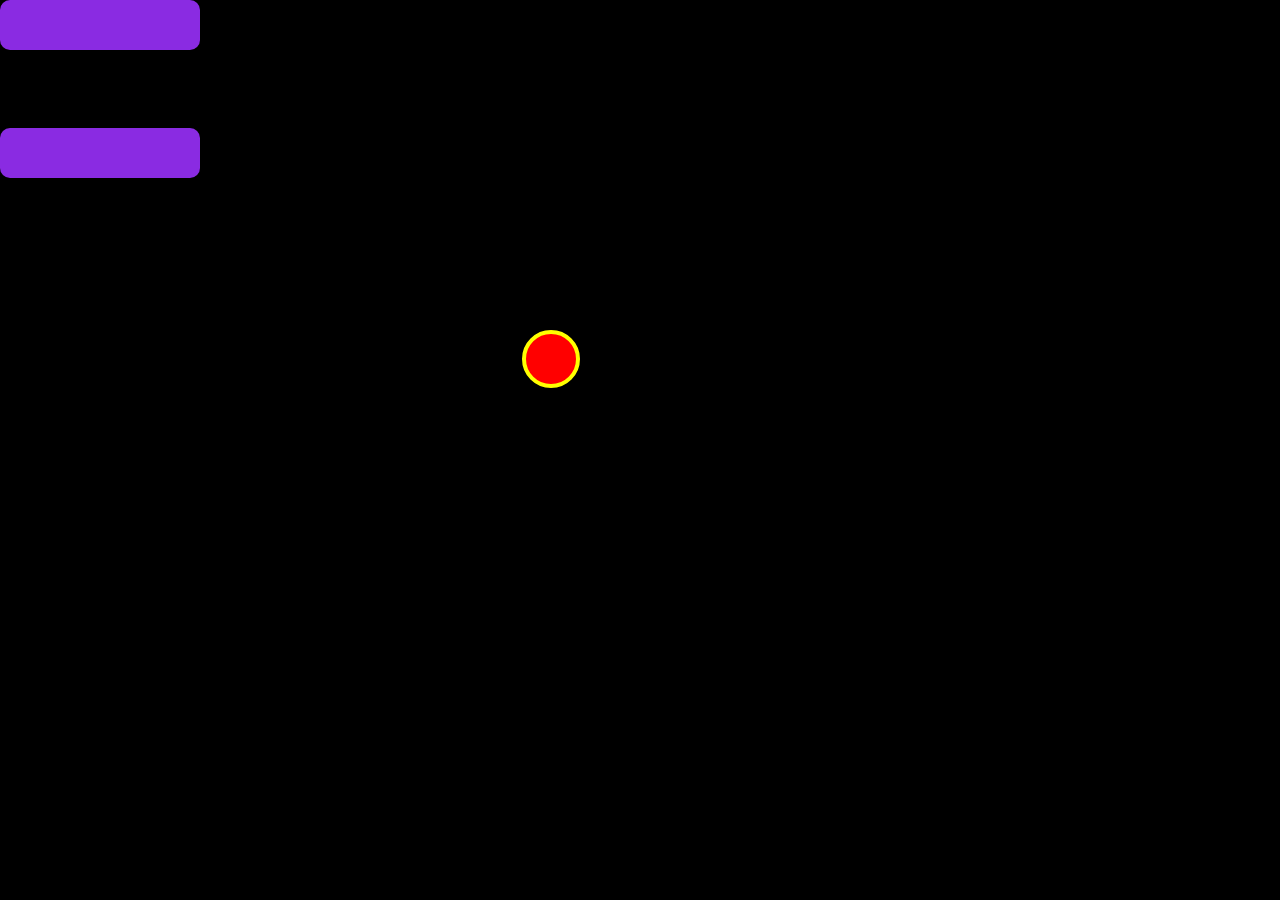
<file: Animation.html>
<!DOCTYPE html>
<html lang="en">
  <head>
    <meta charset="UTF-8" />
    <meta name="viewport" content="width=device-width, initial-scale=1.0" />
    <title>Animation</title>
    <style>
        *{
            margin: 0px;
            padding: 0px;
        }
      .container {
        background-color: black;
        height: 100vh;
      }
      .box1 {
        width: 200px;
        height: 50px;
        background-color: blueviolet;
        border-radius: 10px;
        position: relative;

        /* @keyframes duration | easing-function | delay |
               iteration-count | direction | fill-mode | play-state 
               name */

        animation: 5s linear 1s infinite alternate none running rightmovement;
      }

      .box2 {
        width: 200px;
        height: 50px;
        background-color: blueviolet;
        border-radius: 10px;
        position: relative;

        /* @keyframes duration | easing-function | delay |
               iteration-count | direction | fill-mode | play-state 
               name */

        animation: 5s linear 1s infinite alternate-reverse none running
          leftmovement;
      }

      .circle {
        width: 50px;
        height: 50px;
        border-radius: 50%;
        border: 4px solid yellow;
        background-color: red;
        margin:10px;
        position:relative;
        top: 30%;
        left: 40%;
        animation: 10s ease-in-out 0s infinite alternate-reverse none running
          circlemovement;
      }

      @keyframes rightmovement {
        from {
          top: 0px;
          left: 0px;
        }

        to {
          top: 0px;
          left: 1300px;
        }
      }
      @keyframes leftmovement {
        from {
          top: 550px;
          left: 0px;
        }

        to {
          top: 550px;
          left: 1300px;
        }
      }

      @keyframes circlemovement {
         
        0%{
            top:1%;
            left: 5%;
        }

        30%{

            top: 5%;
            left: 90%;

        }

        60%{
            top: 60%;
            left: 10%;

        }
        100%{

            top: 75%;
            left: 90%;

        }

      }
    </style>
  </head>
  <body>
    <div class="container">
      <div class="box1"></div>
      <div class="circle"></div>
      <div class="box2"></div>
      
    </div>
  </body>
</html>
</file>
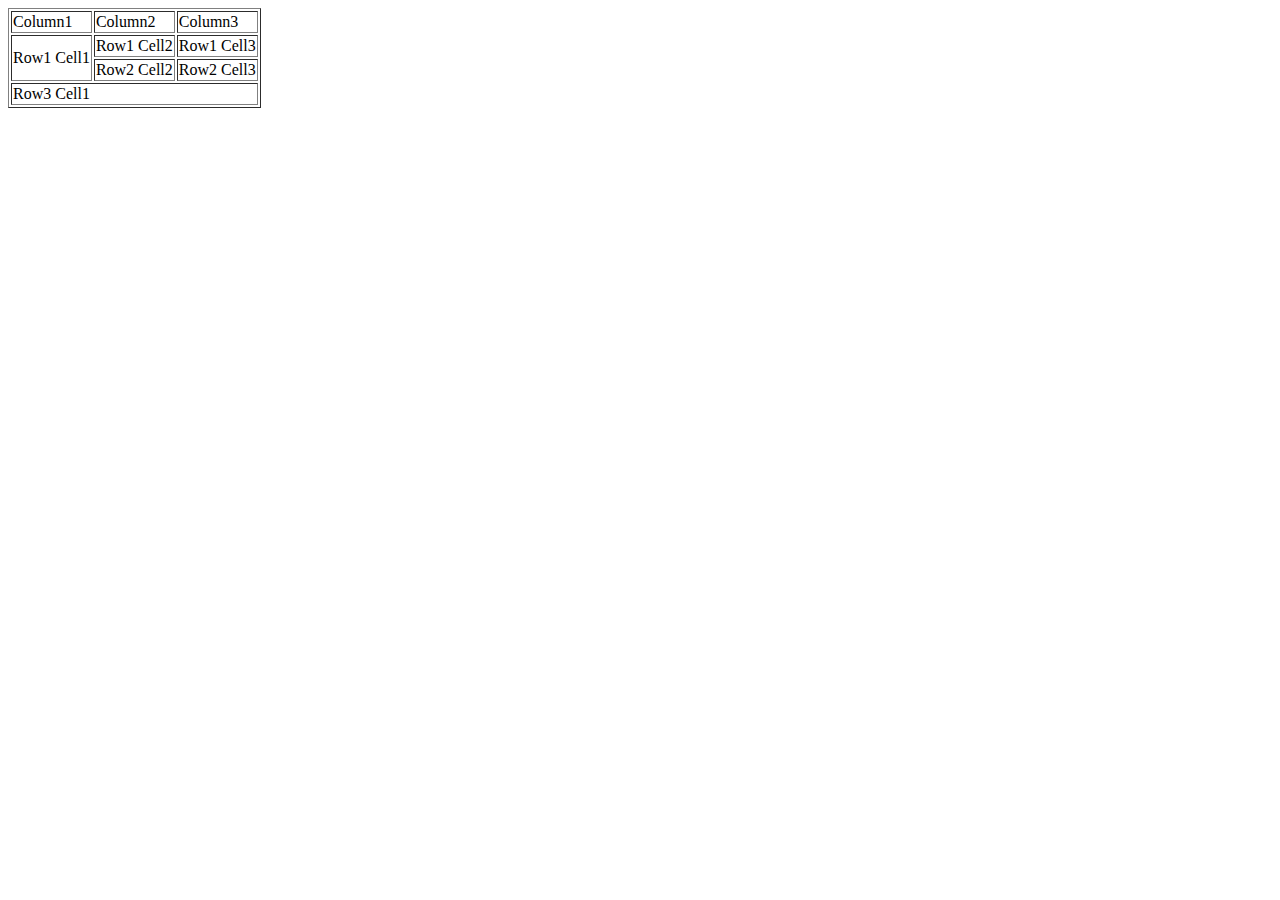
<file: first.html>
<!DOCTYPE html>
<html lang="en">
<head>
    <meta charset="UTF-8">
    <meta http-equiv="X-UA-Compatible" content="IE=edge">
    <meta name="viewport" content="width=device-width, initial-scale=1.0">
    <title>Document</title>
</head>

<table border="1">
    <!-- <thead>
        <th>Student ID</th>
        <th>Student Name</th>
        <th>Gender</th>
        <th>Age</th>
    </thead> -->
    <tbody>
        <tr>
            <td>Column1</td>
            <td>Column2</td>
            <td>Column3</td>
        </tr>
        <tr>
            <td rowspan="2">Row1 Cell1</td>
            <td>Row1 Cell2</td>
            <td>Row1 Cell3</td>
        </tr>
        <tr>
            
            <td>Row2 Cell2</td>
            <td>Row2 Cell3</td>
        </tr>
        <tr>
            
            <td colspan="3">Row3 Cell1</td>
            
        </tr>
        
    </tbody>
</table>

</body>
</html>
</file>
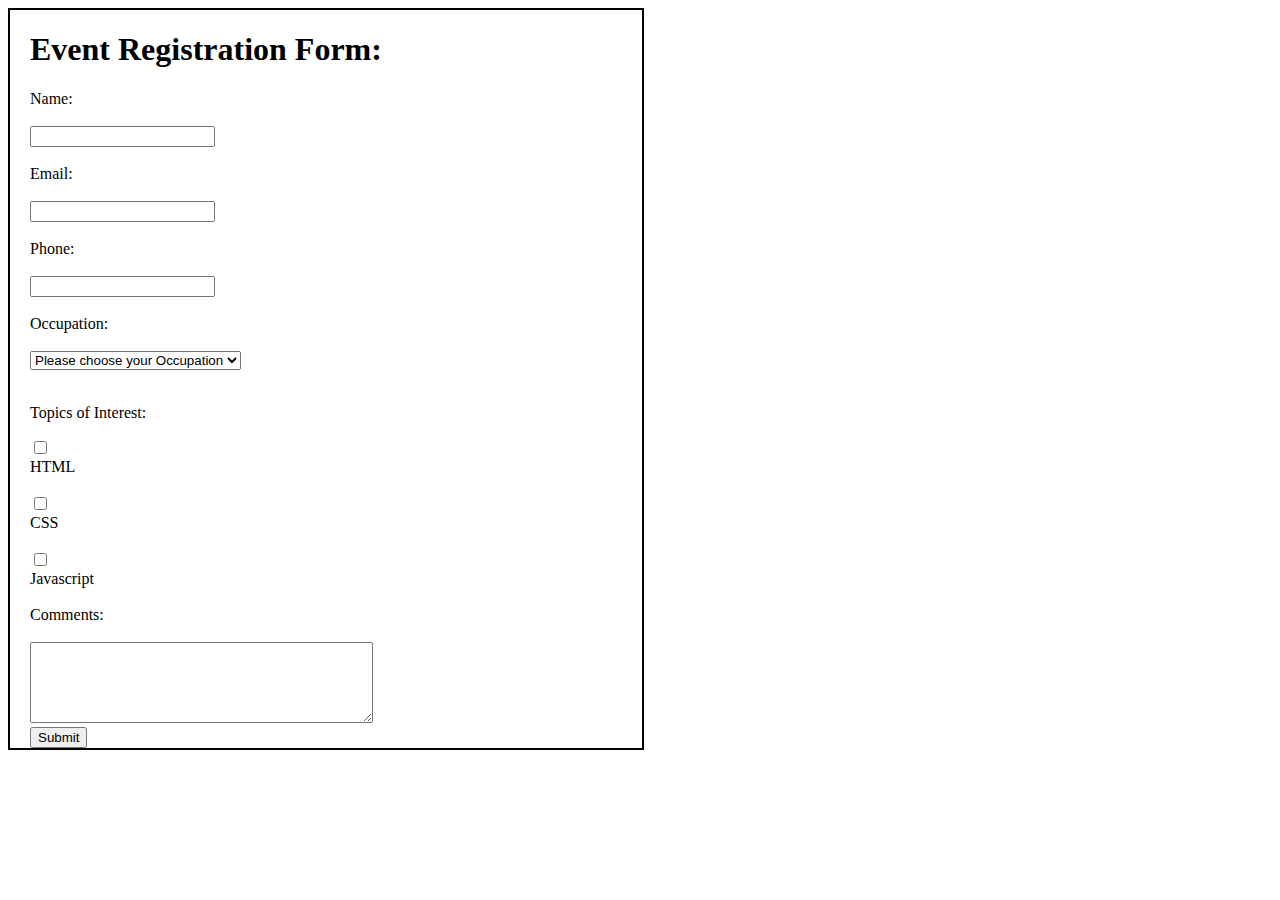
<file: form1.html>
<!DOCTYPE html>
<html lang="en">
<head>
    <meta charset="UTF-8">
    <meta name="viewport" content="width=device-width, initial-scale=1.0">
    <title>Document</title>
    <style>
        .container{
            width: 50%;
            border: 2px solid black;
        }
        .sub-container{
            margin-left: 20px;
            
        }
    </style>
   
</head>
<body>
   <div class="container">
    <div class="sub-container">
        <h1>Event Registration Form:</h1>
    <form>
        <label for="Name">Name:</label>
        <br/>
        <br/>
        <input type="text" name="Fullname" id="Name">
        <br/>
        <br/>
        <label for="Email">Email:</label>
        <br/>
        <br/>
        <input type="text" name="Email" id="Email">
        <br/>
        <br/>
        <label for="Phone">Phone:</label>
        <br/>
        <br/>
        <input type="text" name="Phone" id="Phone">
        <br/>
        <br/>
        <label for="Occupation-select">Occupation:</label>
        <br/>
        <br/>
        <select name="Occupation" id="Occupation-select">
            <option value="">Please choose your Occupation</option>
            <option value="Student">Student</option>
            <option value="Professional">Professional</option>
            <option value="Others">Others</option>
        </select>
        <br/>
        <br/>
        <p>Topics of Interest:</p>
        <input type="checkbox" name="HTML" id="HTML">
        <br/>
        <label for="HTML">HTML</label>
        <br/>
        <br/>

        <input type="checkbox" name="CSS" id="CSS">
        <br/>
        <label for="CSS">CSS</label>
        <br/>
        <br/>
        <input type="checkbox" name="Javascript" id="Javascript">
        <br/>
        <label for="Javascript">Javascript</label>
        <br/>
        <br/>
        <label for="Comments">Comments:</label>
        <br/>
        <br/>
        <textarea id="Comments" name="Comments" rows="5" cols="40"></textarea>

        <br/>
        <button>Submit</button>
        
    </form>
    </div>
   </div>
</body>
</html>
</file>
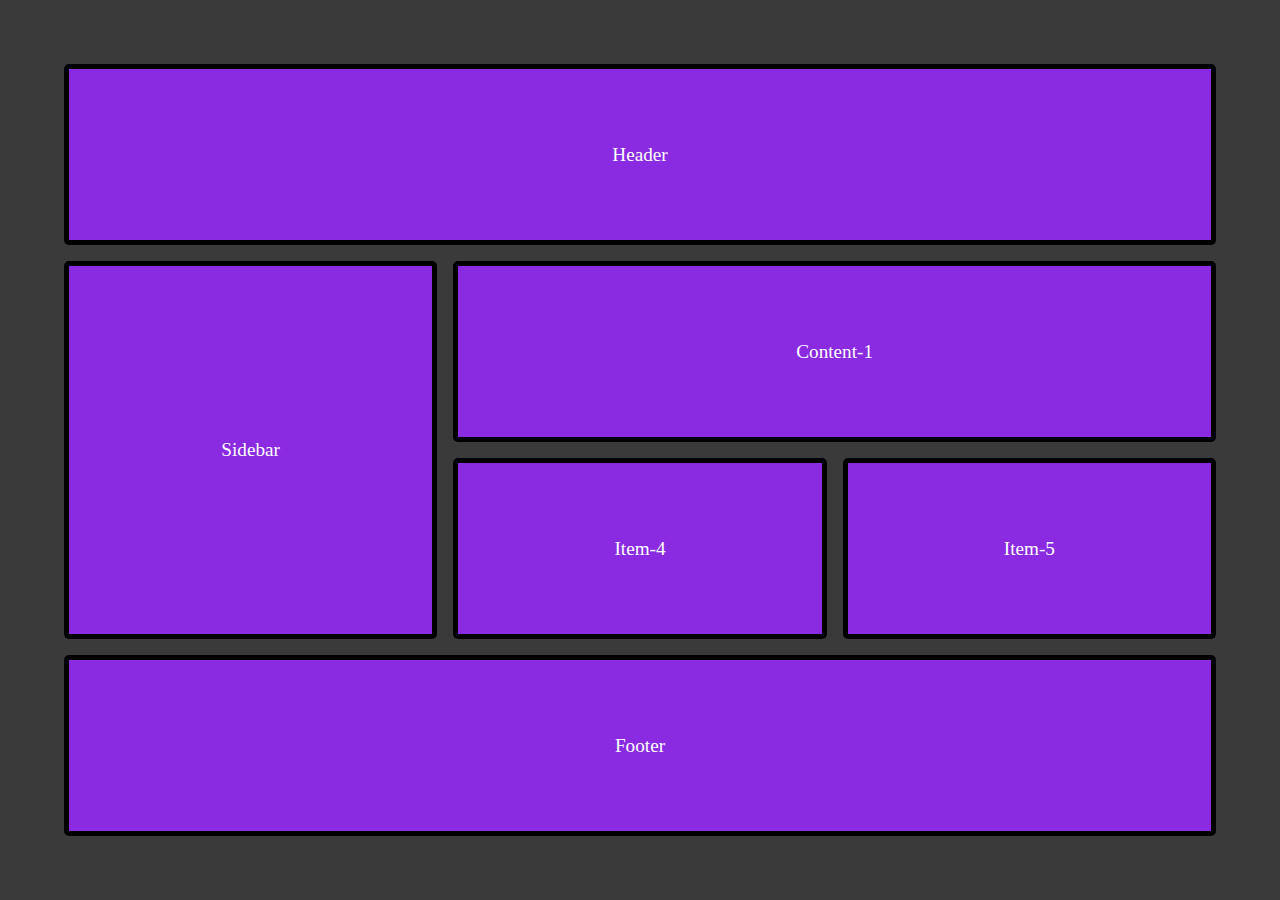
<file: Grid.html>
<!DOCTYPE html>
<html lang="en">
<head>
    <meta charset="UTF-8">
    <meta name="viewport" content="width=device-width, initial-scale=1.0">
    <title>Grid</title>

    <style>
        *{
            margin: 0px;
            padding: 0px;
            box-sizing: border-box;
        }

        body{
            width: 100vw;
            height: 100vh;
        }

        .container{
            height: 100%;
            width: 100%;
            background-color: rgb(59, 58, 58);
            display: grid;
            padding: 1.5rem;
            row-gap: 1rem;
            column-gap: 1rem;
            grid-template-rows: repeat(6,1fr);
            grid-template-columns: repeat(1,1fr);

            
        }
        .item{
            color: white;
            font-size: 1.2rem;
            background-color: blueviolet;
            border: 5px solid black;
            border-radius: 5px;
            display: flex;
            justify-content: center;
            align-items: center;
        }
        

        @media (min-width:768px){

            .container{
            padding:4rem;
            grid-template-rows: repeat(4,1fr);
            grid-template-columns: repeat(3,1fr);
            }
           
            #header, #footer{
            
            grid-column-start:1;
            grid-column-end: 4;
        }

        #Sidebar{

            grid-row-start: 2;
            grid-row-end: 4;

        }
        #Content-1{
            grid-column-start: 2;
            grid-column-end: 4;
        }

        
        }
    </style>
</head>
<body>

    <div class="container">
        <div class="item" id="header">Header</div>
        <div class="item" id="Sidebar">Sidebar</div>
        <div class="item" id="Content-1">Content-1</div>
        <div class="item">Item-4</div>
        <div class="item">Item-5</div>
        <div class="item" id="footer">Footer</div>
    </div>
    
</body>
</html>
</file>
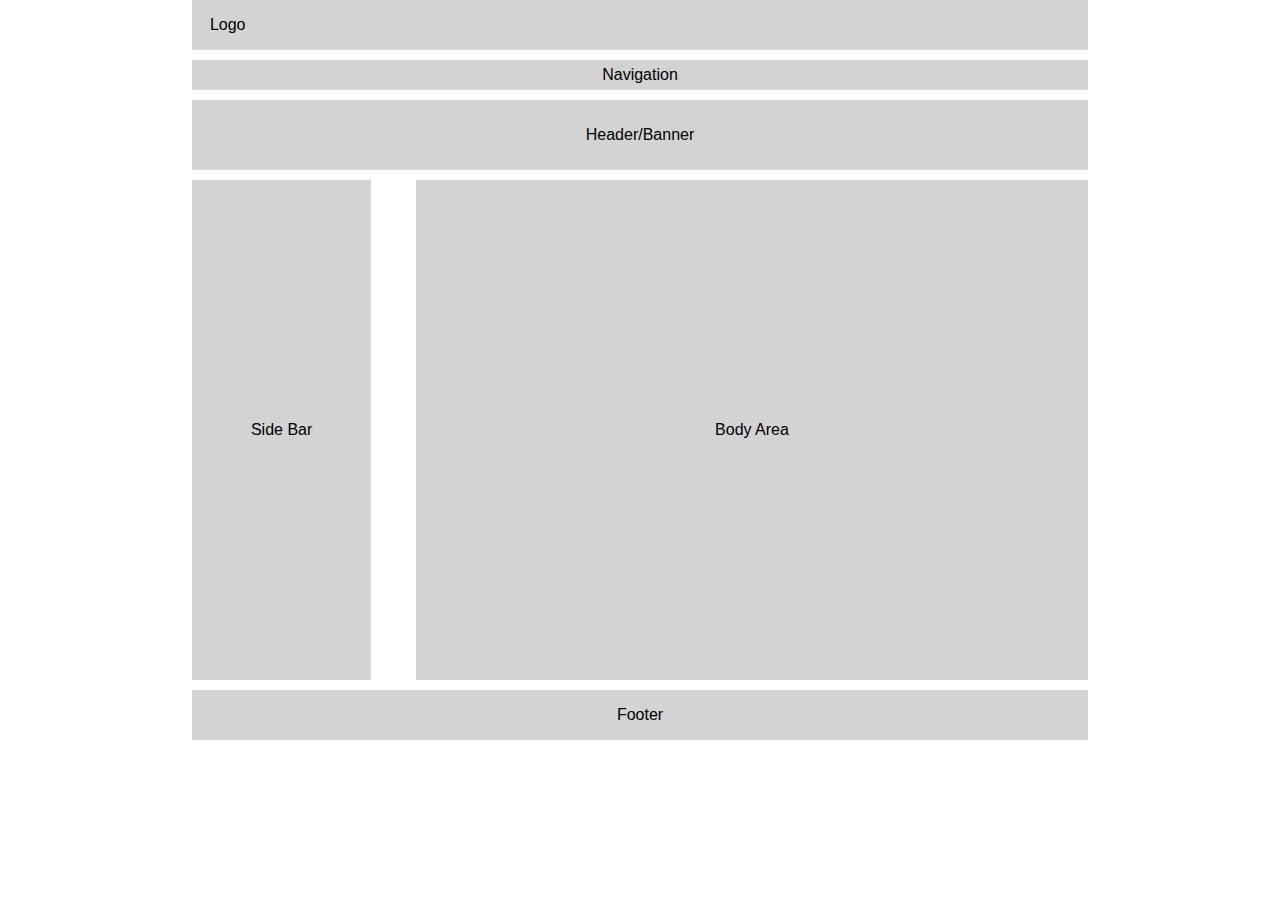
<file: Layout-1.html>
<!DOCTYPE html>
<html lang="en">
  <head>
    <meta charset="UTF-8" />
    <meta name="viewport" content="width=device-width, initial-scale=1.0" />
    <title>Document</title>

    <style>
      * {
        margin: 0px;
        padding: 0px;
        box-sizing: border-box;
        font-family: Arial, Helvetica, sans-serif;
      }
      #logo-div {
        background-color: lightgray;
        width: 100%;
        min-height: 50px;
        padding-left: 2%;
        line-height: 50px;
        margin-bottom: 10px;
      }

      #nav-div {
        background-color: lightgray;
        width: 100%;
        min-height: 30px;
        line-height: 30px;
        margin-bottom: 10px;
        text-align: center;
      }

      #header-div {
        background-color: lightgray;
        width: 100%;
        min-height: 70px;
        line-height: 70px;
        margin-bottom: 10px;
        text-align: center;
      }
      #main-div {

        width: 100%;
        min-height: 500px;
        margin-bottom: 10px;
      }

      #sidebar-div {
        width: 20%;
        min-height: 500px;
        background-color: lightgrey;
        line-height: 500px;
        text-align: center;
        float: left;
      }

      #bodyarea-div {
        width: 75%;
        min-height: 500px;
        background-color: lightgray;
        float: right;
        line-height: 500px;
        text-align: center;
      }
      #footer-div {
        background-color: lightgray;
        width: 100%;
        min-height: 50px;
        line-height: 50px;
        text-align: center;
      }

      #wrapper-div{
        
        width: 70%;
        margin: auto;
    
      }
    </style>
  </head>
  <body>
    <div id="wrapper-div">
      <div id="logo-div">Logo</div>

      <div id="nav-div">Navigation</div>

      <div id="header-div">Header/Banner</div>

      <div id="main-div">
        <div id="sidebar-div">Side Bar</div>

        <div id="bodyarea-div">Body Area</div>
      </div>

      <div id="footer-div">Footer</div>
    </div>
  </body>
</html>
</file>
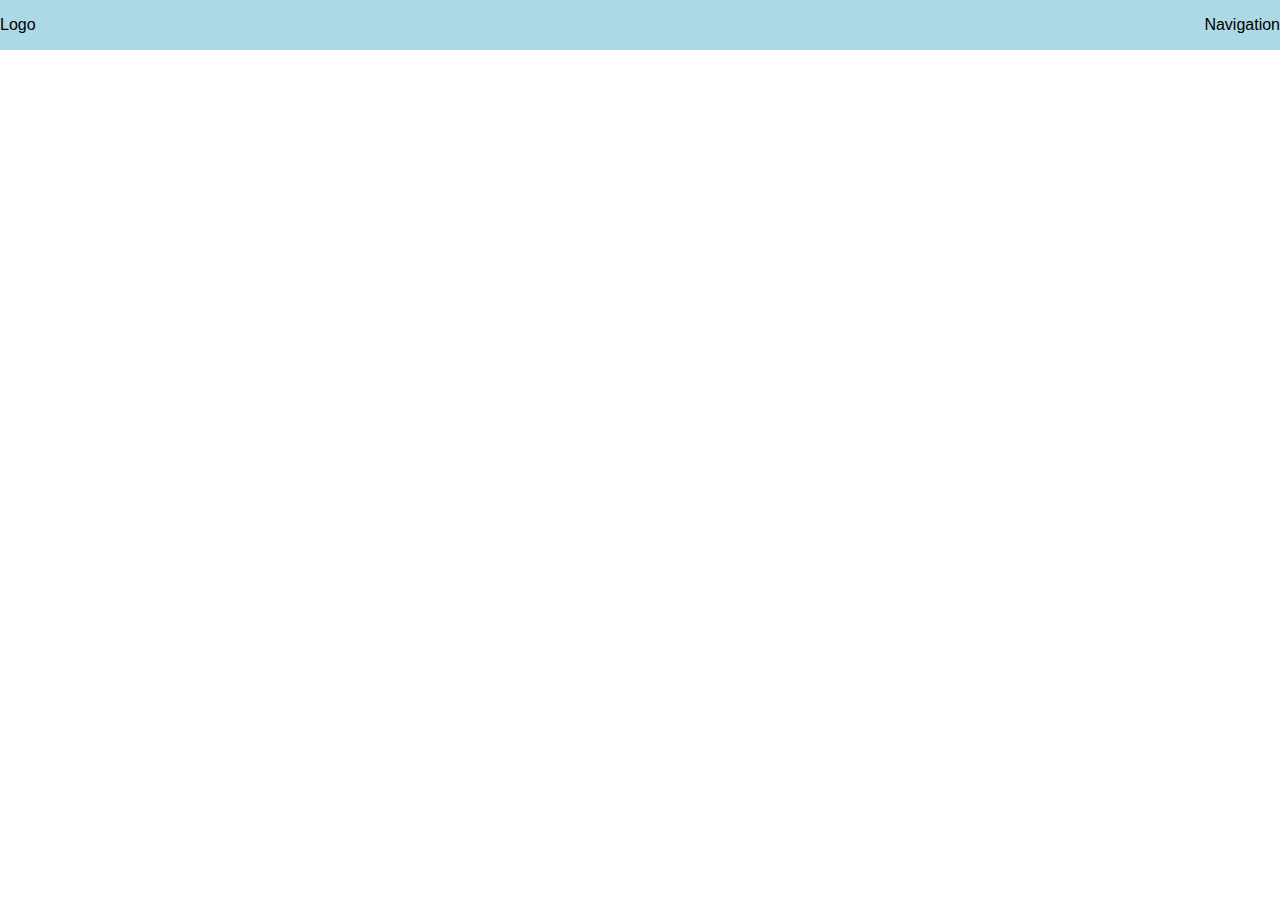
<file: Layout-2.html>
<!DOCTYPE html>
<html lang="en">
  <head>
    <meta charset="UTF-8" />
    <meta name="viewport" content="width=device-width, initial-scale=1.0" />
    <title>Document</title>
    <style>
      * {
        margin: 0px;
        padding: 0px;
        font-family: Arial, Helvetica, sans-serif;
        box-sizing: border-box;
      }

      #container{
        width: 100%;
        min-height: 50px;
        background-color: lightblue;
        line-height: 50px;
        display: flex;
        justify-content: space-between;
      }
    </style>
  </head>
  <body>
    <div id="container">
      <div id="logo-div">Logo</div>
      <div id="Navigation-div">Navigation</div>
    </div>
  </body>
</html>
</file>
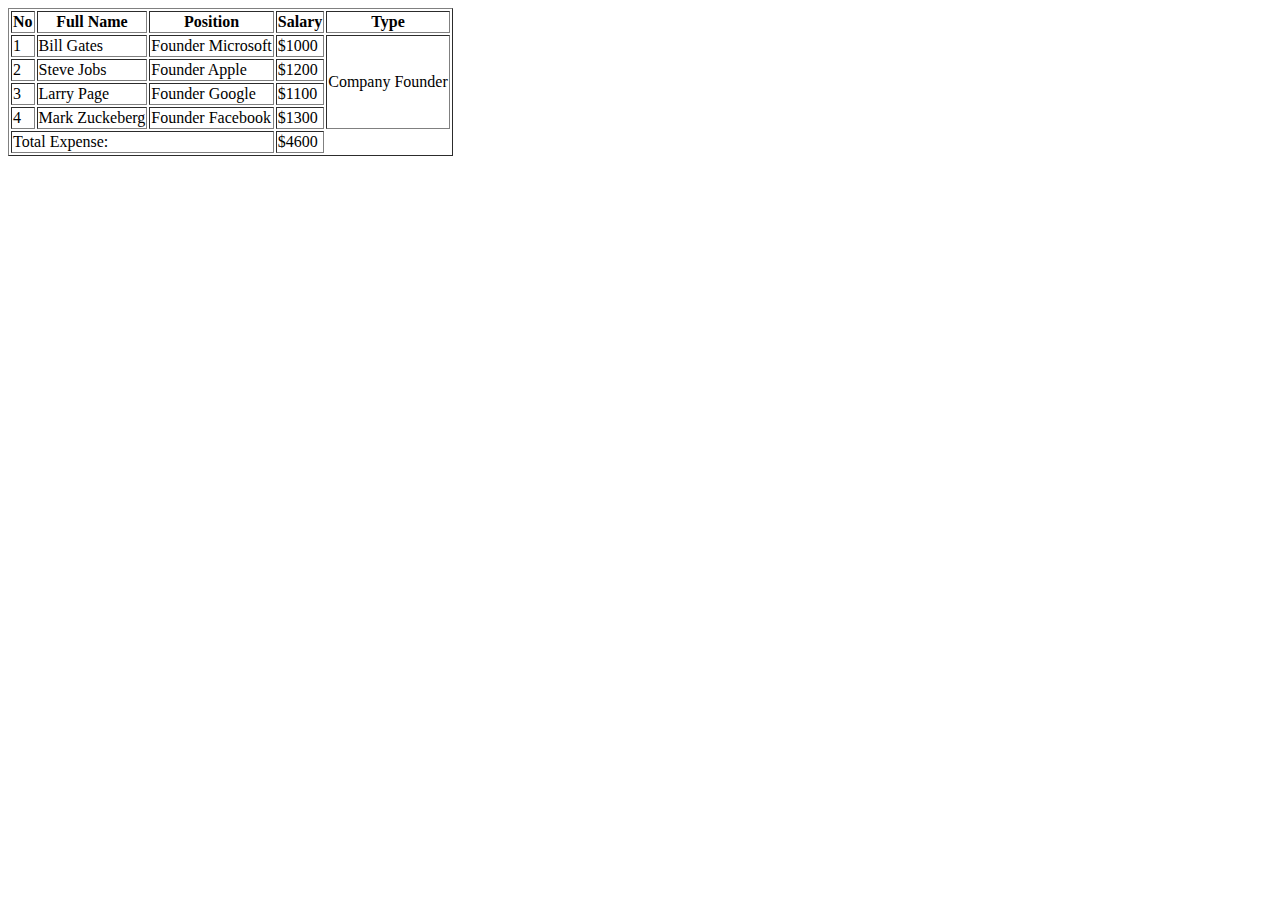
<file: second.html>
<!DOCTYPE html>
<html lang="en">
<head>
    <meta charset="UTF-8">
    <meta name="viewport" content="width=device-width, initial-scale=1.0">
    <title>Document</title>
</head>
<body>

    <table border="1">
        <thead>
            <th>No</th>
            <th>Full Name</th>
            <th>Position</th>
            <th>Salary</th>
            <th>Type</th>
        </thead>
        <tbody>

            <tr>
                <td>1</td>
                <td>Bill Gates</td>
                <td>Founder Microsoft</td>
                <td>$1000</td>
                <td rowspan="4">Company Founder</td>
            </tr>
            <tr>
                <td>2</td>
                <td>Steve Jobs</td>
                <td>Founder Apple</td>
                <td>$1200</td>
                
            </tr>
            <tr>
                <td>3</td>
                <td>Larry Page</td>
                <td>Founder Google</td>
                <td>$1100</td>
                
            </tr>
            <tr>
                <td>4</td>
                <td>Mark Zuckeberg</td>
                <td>Founder Facebook</td>
                <td>$1300</td>   
            </tr>

            <tfoot>
                <tr>
                    <td colspan="3">Total Expense:</td>
                    <td>$4600</td>
                </tr>
            </tfoot>
            
        </tbody>
    </table>
    
</body>
</html>
</file>
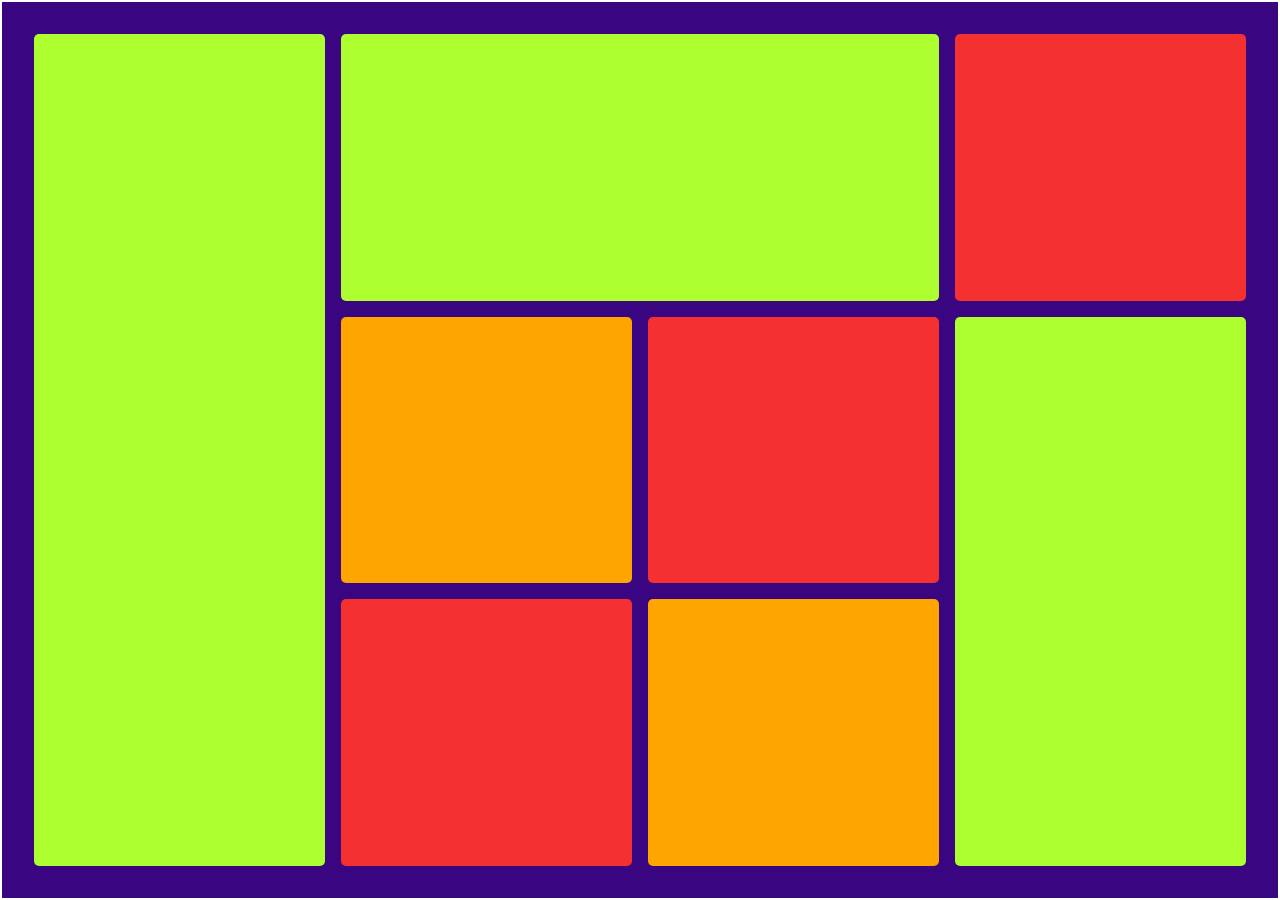
<file: HTML/grid-2.html>
<!DOCTYPE html>
<html lang="en">
<head>
    <meta charset="UTF-8">
    <meta name="viewport" content="width=device-width, initial-scale=1.0">
    <title>Document</title>

    <style>
        *{
            margin: 0px;
            padding: 0px;
            box-sizing: border-box;
        }

        body{
            height: 100vh;
            width: 100vw;
        }
        .container{
            height: 100%;
            width: 100%;
            background-color: rgb(57, 5, 129);
            padding: 1.5rem;
            border: 2px solid white;
            display: grid;
            grid-template-rows: repeat(8,1fr);
            grid-template-columns: repeat(1,1fr);
            gap: 1rem;
        }

        .item{
            color: black;
            font-size: 1.2rem;
            background-color: orange;
            border-radius: 5px;
            display: flex;
            justify-content: center;
            align-items: center;
        }

        .item1 , .item2, .item6{
            background-color: greenyellow;
        }

        .item5 , .item4 , .item7{
            background-color: rgb(245, 48, 48);
        }
        
        @media (min-width:768px){

            .container{
            padding: 2rem;
            grid-template-rows: repeat(3,1fr);
            grid-template-columns: repeat(4,1fr);
            gap: 1rem;

            }

            .item1{
            background-color: greenyellow;
            grid-row-start:1;
            grid-row-end: 4;
        }

        .item2{
            background-color: greenyellow;
            grid-column-start:2;
            grid-column-end: 4;
        }
        .item3{

            grid-row-start: 2;
            grid-row-end: 2;
            
        }

        .item6{
            background-color: greenyellow;
            grid-row-start: 2;
            grid-row-end: 4;

        }
        .item5{
            background-color: rgb(245, 48, 48);
            grid-row-start: 2;
            grid-row-end: 2;
        }
        .item7 , .item4{
            background-color: rgb(245, 48, 48);
        }
        }

    </style>
</head>
<body>
    <div class="container">
        <div class="item item1"></div>
        <div class="item item2"></div>
        <div class="item item3"></div>
        <div class="item item4"></div>
        <div class="item item5"></div>
        <div class="item item6"></div>
        <div class="item item7"></div>
        <div class="item item8"></div>
    </div>
</body>
</html>
</file>
